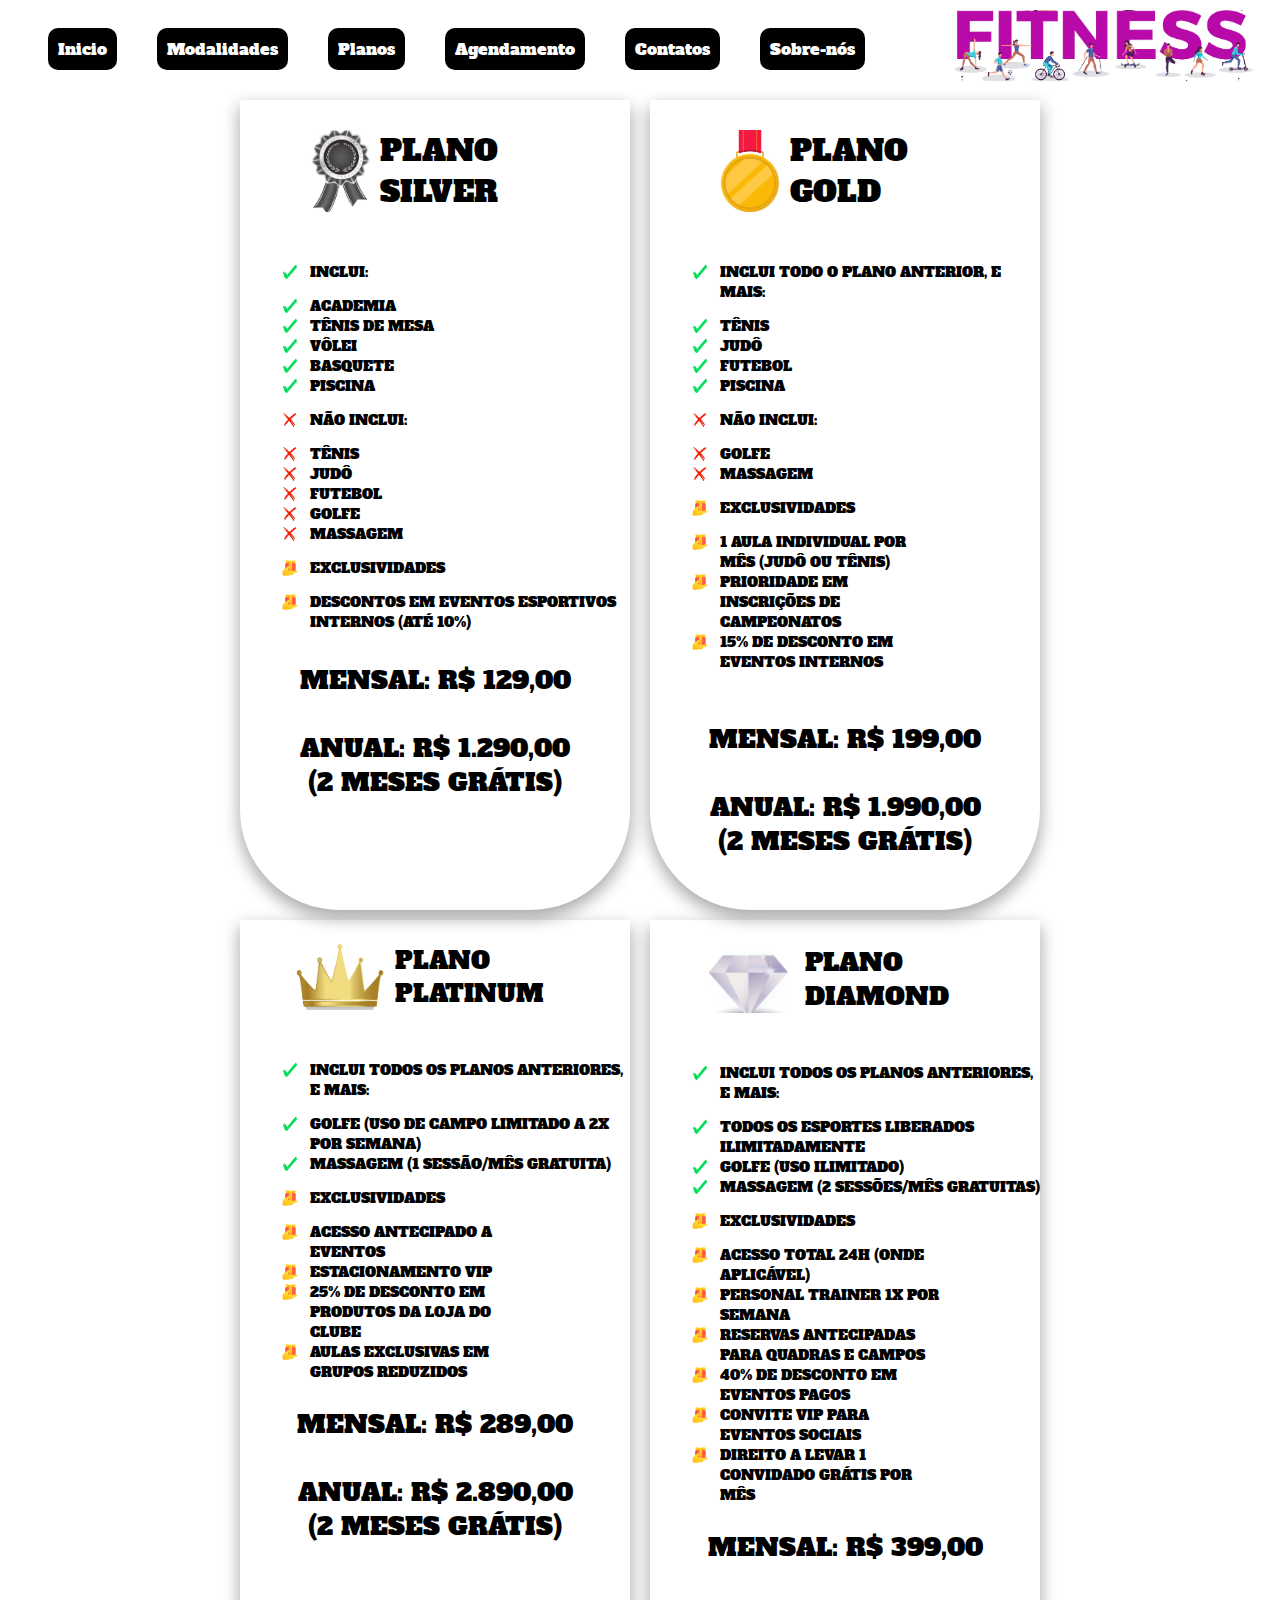
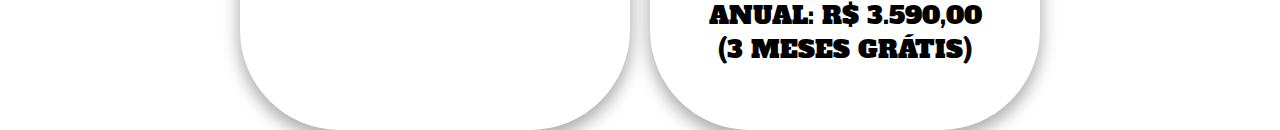
<file: aba-plano.html>
<!DOCTYPE html>
<html lang="en">

<head>
  <meta charset="UTF-8">
  <meta name="viewport" content="width=device-width, initial-scale=1.0">
  <title>Document</title>
  <link rel="stylesheet" href="css/style-geral-aba-inicio.css">
  <link rel="stylesheet" href="css/style-aba-planos.css">
  <link rel="stylesheet" href="css/style-botao-inicio-media-querie.css">
</head>

<body>

  <!-- ABA PLANOS-->





  <div class="containerp">

    <!-- Menu de navegação -->
    <div class="menu">
      <a class="inicio" href="index.html">Inicio</a>
      <a class="modalidades" href="aba-modalidades.html">Modalidades</a>
      <a class="plano" href="aba-plano.html">Planos</a>
      <a class="agendamento" href="aba-agendamento.html">Agendamento</a>
      <a class="contatos" href="aba-contatos.html">Contatos</a>

      <a class="sobre" href="aba-sobre-nos.html">Sobre-nós</a>

      </a>

    </div>

    <div class="logo"><img src='css/imagens/logo1.jpg' alt="logo"></div>


    <!-- DIV GUIA DE FUNDO DA ABA PLANOS- PARA OS CARDS SILVER, GOLD, PLATINUM E DIAMOND-->
    <div class="pl">

      <!-- DIV DO CARD SILVER E CONTEUDO PRESENTE NO CARD-->
      <div class="plano1">

        <ul class="ps">
          <li>PLANO<br>SILVER</li>
        </ul>



        <div class="con1">
          <ul class="ii">
            <li>INCLUI:</li>
          </ul>


          <ul class="inclui">
            <li>Academia</li>
            <li>Tênis de mesa</li>
            <li>Vôlei</li>
            <li>Basquete</li>
            <li>Piscina</li>
          </ul>


          <ul class="nii">
            <li>NÃO INCLUI:</li>
          </ul>


          <ul class="ninclui">
            <li>Tênis</li>
            <li>Judô</li>
            <li>Futebol</li>
            <li>Golfe</li>
            <li>Massagem</li>
          </ul>

        </div>




        <ul class="exx">
          <li>Exclusividades</li>
        </ul>

        <ul class="ex">
          <li>Descontos em eventos esportivos internos (até 10%)</li>
        </ul>


        <p class="p11">Mensal: R$ 129,00<br><br>
          Anual: R$ 1.290,00 <br> (2 meses grátis)</p>




      </div>












      <!-- DIV DO CARD GOLD E CONTEUDO PRESENTE NO CARD-->
      <div class="plano2">
        <ul class="ps2">
          <li>PLANO<BR>GOLD</li>
        </ul>

        <ul class="ii2">
          <li>Inclui todo o plano anterior, e mais:</li>
        </ul>


        <ul class="inclui2">
          <li>Tênis</li>
          <li>Judô</li>
          <li>Futebol</li>
          <li>Piscina</li>
        </ul>


        <ul class="nii2">
          <li>NÃO INCLUI:</li>
        </ul>


        <ul class="ninclui2">
          <li>Golfe</li>
          <li>Massagem</li>
        </ul>


        <ul class="exx2">
          <li>Exclusividades</li>
        </ul>

        <ul class="ex2">
          <li>1 aula individual por mês (judô ou tênis)</li>
          <li>Prioridade em inscrições de campeonatos</li>
          <li>15% de desconto em eventos internos</li>
        </ul>

        <p class="p22">Mensal: R$ 199,00<br><br>
          Anual: R$ 1.990,00 <br> (2 meses grátis)</p>

      </div>












      <!-- DIV DO CARD PLATINUM E CONTEUDO PRESENTE NO CARD-->
      <div class="plano3">
        <ul class="ps3">
          <li>PLANO<br>PLATINUM</li>
        </ul>

        <ul class="ii3">
          <li>Inclui todos os planos anteriores, e mais:</li>
        </ul>


        <ul class="inclui3">
          <li>Golfe (uso de campo limitado a 2x por semana)</li>
          <li>Massagem (1 sessão/mês gratuita)</li>
        </ul>

        <ul class="exx3">
          <li>Exclusividades</li>
        </ul>

        <ul class="ex3">
          <li>Acesso antecipado a eventos</li>
          <li>Estacionamento VIP</li>
          <li>25% de desconto em produtos da loja do clube</li>
          <li>Aulas exclusivas em grupos reduzidos</li>
        </ul>

        <p class="p33">Mensal: R$ 289,00<br><br>
          Anual: R$ 2.890,00 <br> (2 meses grátis)</p>

      </div>












      <!-- DIV DO CARD DIAMOND E CONTEUDO PRESENTE NO CARD-->
      <div class="plano4">

        <ul class="ps4">
          <li>PLANO<br>DIAMOND</li>
        </ul>

        <ul class="ii4">
          <li>Inclui todos os planos anteriores, e mais:</li>
        </ul>


        <ul class="inclui4">
          <li>Todos os esportes liberados ilimitadamente</li>
          <li>Golfe (uso ilimitado)</li>
          <li>Massagem (2 sessões/mês gratuitas)</li>
        </ul>


        <ul class="exx4">
          <li>Exclusividades</li>
        </ul>

        <ul class="ex4">
          <li>Acesso total 24h (onde aplicável)</li>
          <li>Personal trainer 1x por semana</li>
          <li>Reservas antecipadas para quadras e campos</li>
          <li>40% de desconto em eventos pagos</li>
          <li>Convite VIP para eventos sociais</li>
          <li>Direito a levar 1 convidado grátis por mês</li>
        </ul>


        <p class="p44">Mensal: R$ 399,00<br><br>
          Anual: R$ 3.590,00 <br> (3 meses grátis)</p>

      </div>



    </div>



  </div>
</body>

</html>
</file>
<file: css/style-geral-aba-inicio.css>
@import url('https://fonts.googleapis.com/css2?family=Alfa+Slab+One&family=Oswald:wght@200..700&display=swap');





/* ESTILIZAÇÃO DA ABA DE INICIO*/







/* LOGO*/
.logo2 {
  display: none;
}

.logo {
  width: 250px;
  position: fixed;
  z-index: 50000000;
  display: flex;
  justify-content: top;
  align-items: top;
  /* Centraliza na horizontal */
  align-items: center;
  margin-top: 10px;
  margin-right: 76px;
  top: 0;
  right: 0;
}


.logo img {
  max-width: 120%;
}



/*CORPO GERAL DA ABA INICIO*/
.container {
  height: 100%;
}

/*FONTE IMAGEM PRINCIPAL DISPOSITIVOS MOVEIS*/
.legenda {
  font-size: clamp(20px, 3vw, 50px);
}


.co1 {
  display: flex;
  flex-direction: column;
  width: 100%;
  display: flex;
  align-items: center;
  justify-content: center;
  min-width: 400px;
}

.co2 {
  display: flex;
  flex-direction: column;
  width: 100%;
  display: flex;
  align-items: center;
  justify-content: center;
  margin-right: 50px;
  min-width: 400px;
}

/*DIV DE FUNDO DO MENU DE NAVEGAÇÃO*/
.menu {
  align-items: center;
  padding: 20px;
  display: flex;
  position: sticky;
  background-color: white;
  z-index: 9999;
  top: 0;
}

/*DIV DE FUNDO DOS PLANOS: SILVER, GOLD, PLATINUM, DIAMOND E DOS 4 CARD DE ESPORTES A DIREITA*/
.planos {
  display: flex;
  justify-content: space-between;
  justify-content: flex-start;
  flex-direction: column;
}

.pp {
  display: flex;
  flex: 2;
  width: 100%;
  order: 2;
}

.preco {
  flex: 1;
  display: flex;
  width: 100%;
  gap: 10px;
}

/*LOGIN*/
.entrar {
  text-align: right;
  padding: 10px;
  margin-left: auto;
  width: 300px;
  height: 50px;
  background-image: url('imagens/logo.jpg');
  background-size: 100%;
  background-position: center -43px;
  margin-right: 20px;
  text-decoration: none;
  background-repeat: no-repeat;
}

/*EFEITO DE SELECIONADO DAS ABAS DO MENU DE NAVEGAÇÃO*/
.menu a:not(.entrar):not(.cadastrar):hover {
  background: rgb(255, 0, 0);
}

/*DESIGN DO MENU DE NAVEGAÇÃO - ABA INICIO*/
.inicio {
  background: black;
  text-decoration: none;
  padding: 10px;
  text-align: center;
  color: white;
  margin-left: 20px;
  margin-right: 20px;
  border-radius: 10px;
  font-family: "Alfa Slab One", serif;
  font-weight: 400;
  font-style: normal;
}

/*DESIGN DO MENU DE NAVEGAÇÃO - ABA CONTATOS*/
.contatos {
  background: black;
  text-decoration: none;
  padding: 10px;
  text-align: center;
  color: white;
  margin-left: 20px;
  margin-right: 20px;
  border-radius: 10px;
  font-family: "Alfa Slab One", serif;
  font-weight: 400;
  font-style: normal;
}

/*DESIGN DO MENU DE NAVEGAÇÃO - ABA MODALIDADES*/
.modalidades {
  background: black;
  text-decoration: none;
  padding: 10px;
  text-align: center;
  color: white;
  margin-left: 20px;
  margin-right: 20px;
  border-radius: 10px;
  font-family: "Alfa Slab One", serif;
  font-weight: 400;
  font-style: normal;
}

/*DESIGN DO MENU DE NAVEGAÇÃO - ABA PLANOS*/
.plano {
  background: black;
  text-decoration: none;
  padding: 10px;
  text-align: center;
  color: white;
  margin-left: 20px;
  margin-right: 20px;
  border-radius: 10px;
  font-family: "Alfa Slab One", serif;
  font-weight: 400;
  font-style: normal;
}

/*DESIGN DO MENU DE NAVEGAÇÃO - ABA AGENDAMENTO*/
.agendamento {
  background: black;
  text-decoration: none;
  padding: 10px;
  text-align: center;
  color: white;
  margin-left: 20px;
  margin-right: 20px;
  border-radius: 10px;
  font-family: "Alfa Slab One", serif;
  font-weight: 400;
  font-style: normal;
}

.sobre {
  background: black;
  text-decoration: none;
  padding: 10px;
  text-align: center;
  color: white;
  margin-left: 20px;
  margin-right: 20px;
  border-radius: 10px;
  font-family: "Alfa Slab One", serif;
  font-weight: 400;
  font-style: normal;
}
</file>
<file: css/style-aba-planos.css>
@import url('https://fonts.googleapis.com/css2?family=Alfa+Slab+One&family=Oswald:wght@200..700&display=swap');





/* ESTILIZAÇÃO DA ABA PLANOS*/





/*DIV GUIA DE FUNDO DA ABA PLANOS EM GERAL*/
.pl {
  height: 840px;
  margin-left: 25px;
  margin-right: 25px;
  display: flex;
  flex-wrap: wrap;
  justify-content: center;
  align-items: center;
  font-family: arial;
  text-transform: uppercase;
  font-family: "Alfa Slab One", serif;
  font-weight: 400;
  font-style: normal;
  text-align: center;
}













/*DESIGN DO CARD PLANO SILVER*/
.plano1 {
  border-bottom-right-radius: 100px;
  border-bottom-left-radius: 100px;
  max-width: 390px;
  margin-top: 10px;
  height: 810px;
  margin-left: 10px;
  margin-right: 10px;
  font-size: 14px;
  box-shadow: 0 8px 16px 0 rgba(0, 0, 0, 0.2), 0 6px 20px 0 rgba(0, 0, 0, 0.19);
  width: 100%;
}


/*DESIGN DO TITULO DO CARD PLANO SILVER*/
.ps {
  font-size: 30px;
}

/*IMAGEM A ESQUERDA DO TITULO DO CARD PLANO SILVER*/
.ps li {
  padding-left: 100px;
  list-style: none;
  background-image: url('imagens/prata.jpg');
  background-size: 120px 120px;
  background-repeat: no-repeat;
  text-align: left;
  margin-bottom: 50px;
  background-position: 0px -20px;
}

/*IMAGEM A ESQUERDA DA LISTA DE NÃO INCLUI DO CARD PLANO SILVER*/
.ninclui li {
  padding-left: 30px;
  list-style: none;
  background-image: url('imagens/no.png');
  background-size: 20px 20px;
  background-repeat: no-repeat;
  text-align: left;
}

.nii li {
  padding-left: 30px;
  list-style: none;
  background-image: url('imagens/no.png');
  background-size: 20px 20px;
  background-repeat: no-repeat;
  text-align: left;
}

/*IMAGEM A ESQUERDA DA LISTA INCLUI DO CARD PLANO SILVER*/
.inclui li {
  padding-left: 30px;
  list-style: none;
  background-image: url('imagens/yes.png');
  background-size: 20px 20px;
  background-repeat: no-repeat;
  text-align: left;
}

.ii li {
  padding-left: 30px;
  list-style: none;
  background-image: url('imagens/yes.png');
  background-size: 20px 20px;
  background-repeat: no-repeat;
  text-align: left;
}

/*IMAGEM A ESQUERDA DA LISTA EXCLUSIVIDADES DO CARD PLANO SILVER*/
.exx li {
  padding-left: 30px;
  list-style: none;
  background-image: url('imagens/p.png');
  background-size: 20px 20px;
  background-repeat: no-repeat;
  text-align: left;
}

.ex li {
  text-align: left;
  list-style: none;
  background-image: url('imagens/p.png');
  background-size: 20px 20px;
  background-repeat: no-repeat;
  padding-left: 30px;
}

/*DESIGN DO TEXTO DO VALOR MENSAL E ANUAL DA MENSALIDADE DO CARD PLANO SILVER*/
.p11 {
  font-size: 25px;
  text-align: center;
  color: rgb(0, 0, 0);
  margin-top: 31px;
}

/*DESIGN DE SELECIONADO DO CARD PLANO SILVER COM A COR NO TOPO DO CARD*/
.plano1:hover {
  border-top: 20px solid gray;
}














/*DESIGN DO CARD PLANO GOLD*/
.plano2 {
  border-bottom-right-radius: 100px;
  border-bottom-left-radius: 100px;
  margin-top: 10px;
  height: 810px;
  max-width: 390px;
  margin-left: 10px;
  margin-right: 10px;
  font-size: 14px;
  box-shadow: 0 8px 16px 0 rgba(0, 0, 0, 0.2), 0 6px 20px 0 rgba(0, 0, 0, 0.19);
  width: 100%;
}

/*DESIGN DO TITULO DO CARD PLANO GOLD*/
.ps2 {
  font-size: 30px;
}

/*IMAGEM A ESQUERDA DO TITULO DO CARD PLANO GOLD*/
.ps2 li {
  padding-left: 100px;
  list-style: none;
  background-image: url('imagens/gold.jpg');
  background-size: 120px 120px;
  background-repeat: no-repeat;
  text-align: left;
  margin-bottom: 50px;
  background-position: 0px -23px;
}

/*IMAGEM A ESQUERDA DA LISTA DE NÃO INCLUI DO CARD PLANO GOLD*/
.ninclui2 li {
  padding-left: 30px;
  list-style: none;
  background-image: url('imagens/no.png');
  background-size: 20px 20px;
  background-repeat: no-repeat;
  text-align: left;
}

.nii2 li {
  padding-left: 30px;
  list-style: none;
  background-image: url('imagens/no.png');
  background-size: 20px 20px;
  background-repeat: no-repeat;
  text-align: left;
}

/*IMAGEM A ESQUERDA DA LISTA INCLUI DO CARD PLANO GOLD*/
.inclui2 li {
  padding-left: 30px;
  list-style: none;
  background-image: url('imagens/yes.png');
  background-size: 20px 20px;
  background-repeat: no-repeat;
  text-align: left;
}

.ii2 li {
  padding-left: 30px;
  list-style: none;
  background-image: url('imagens/yes.png');
  background-size: 20px 20px;
  background-repeat: no-repeat;
  text-align: left;
}

/*IMAGEM A ESQUERDA DA LISTA EXCLUSIVIDADES DO CARD PLANO GOLD*/
.ex2 li {
  margin-right: 100px;
}

.ex2 li {
  text-align: left;
  list-style: none;
  background-image: url('imagens/p.png');
  background-size: 20px 20px;
  background-repeat: no-repeat;
  padding-left: 30px;
}

.exx2 li {
  padding-left: 30px;
  list-style: none;
  background-image: url('imagens/p.png');
  background-size: 20px 20px;
  background-repeat: no-repeat;
  text-align: left;
}

/*DESIGN DO TEXTO DO VALOR MENSAL E ANUAL DA MENSALIDADE DO CARD PLANO GOLD*/
.p22 {
  font-size: 25px;
  text-align: center;
  color: #000000;
  margin-top: 50px;
}

/*DESIGN DE SELECIONADO DO CARD PLANO GOLD COM A COR NO TOPO DO CARD*/
.plano2:hover {
  border-top: 20px solid #cf7003;
}





















/*DESIGN DO CARD PLANO PLATINUM*/
.plano3 {
  border-bottom-right-radius: 100px;
  border-bottom-left-radius: 100px;
  font-size: 14px;
  margin-top: 10px;
  height: 810px;
  margin-left: 10px;
  margin-right: 10px;
  max-width: 390px;
  box-shadow: 0 8px 16px 0 rgba(0, 0, 0, 0.2), 0 6px 20px 0 rgba(0, 0, 0, 0.19);
}


/*DESIGN DO TITULO DO CARD PLANO PLATINUM*/
.ps3 {
  font-size: 24px;
}

/*IMAGEM A ESQUERDA DO TITULO DO CARD PLANO PLATINUM*/
.ps3 li {
  padding-left: 115px;
  list-style: none;
  background-image: url('imagens/king.jpg');
  background-size: 120px 120px;
  background-repeat: no-repeat;
  text-align: left;
  margin-bottom: 50px;
  background-position: 0px -23px;
}

/*IMAGEM A ESQUERDA DA LISTA DE NÃO INCLUI DO CARD PLANO PLATINUM*/
.ninclui3 li {
  padding-left: 30px;
  list-style: none;
  background-image: url('imagens/no.png');
  background-size: 20px 20px;
  background-repeat: no-repeat;
  text-align: left;
}

.nii3 li {
  padding-left: 30px;
  list-style: none;
  background-image: url('imagens/no.png');
  background-size: 20px 20px;
  background-repeat: no-repeat;
  text-align: left;
}

/*IMAGEM A ESQUERDA DA LISTA INCLUI DO CARD PLANO PLATINUM*/
.inclui3 li {
  padding-left: 30px;
  list-style: none;
  background-image: url('imagens/yes.png');
  background-size: 20px 20px;
  background-repeat: no-repeat;
  text-align: left;
}

.ii3 li {
  padding-left: 30px;
  list-style: none;
  background-image: url('imagens/yes.png');
  background-size: 20px 20px;
  background-repeat: no-repeat;
  text-align: left;
}

/*IMAGEM A ESQUERDA DA LISTA EXCLUSIVIDADES DO CARD PLANO PLATINUM*/
.ex3 li {
  margin-right: 100px;
}

.ex3 li {
  text-align: left;
  list-style: none;
  background-image: url('imagens/p.png');
  background-size: 20px 20px;
  background-repeat: no-repeat;
  padding-left: 30px;
}

.exx3 li {
  padding-left: 30px;
  list-style: none;
  background-image: url('imagens/p.png');
  background-size: 20px 20px;
  background-repeat: no-repeat;
  text-align: left;
}

/*DESIGN DO TEXTO DO VALOR MENSAL E ANUAL DA MENSALIDADE DO CARD PLANO PLATINUM*/
.p33 {
  font-size: 25px;
  text-align: center;
  color: #000000;
}

/*DESIGN DE SELECIONADO DO CARD PLANO PLATINUM COM A COR NO TOPO DO CARD*/
.plano3:hover {
  border-top: 20px solid #b6a811;
}




















/*DESIGN DO CARD PLANO DIAMOND*/
.plano4 {
  border-bottom-right-radius: 100px;
  border-bottom-left-radius: 100px;
  font-size: 14px;
  margin-top: 10px;
  height: 810px;
  margin-left: 10px;
  margin-right: 10px;
  max-width: 390px;
  box-shadow: 0 8px 16px 0 rgba(0, 0, 0, 0.2), 0 6px 20px 0 rgba(0, 0, 0, 0.19);
  width: 100%;
}


/*DESIGN DO TITULO DO CARD PLANO DIAMOND*/
.ps4 {
  font-size: 25px;
}

/*IMAGEM A ESQUERDA DO TITULO DO CARD PLANO DIAMOND*/
.ps4 li {
  padding-left: 115px;
  list-style: none;
  background-image: url('imagens/d.png');
  background-size: 120px 120px;
  background-repeat: no-repeat;
  text-align: left;
  margin-bottom: 50px;
  background-position: 0px -23px;
}

/*IMAGEM A ESQUERDA DA LISTA DE NÃO INCLUI DO CARD PLANO DIAMOND*/
.ninclui4 li {
  padding-left: 30px;
  list-style: none;
  background-image: url('imagens/no.png');
  background-size: 20px 20px;
  background-repeat: no-repeat;
  text-align: left;
}

.nii4 li {
  padding-left: 30px;
  list-style: none;
  background-image: url('imagens/no.png');
  background-size: 20px 20px;
  background-repeat: no-repeat;
  text-align: left;
}

/*IMAGEM A ESQUERDA DA LISTA INCLUI DO CARD PLANO DIAMOND*/
.inclui4 li {
  padding-left: 30px;
  list-style: none;
  background-image: url('imagens/yes.png');
  background-size: 20px 20px;
  background-repeat: no-repeat;
  text-align: left;
}

.ii4 li {
  padding-left: 30px;
  list-style: none;
  background-image: url('imagens/yes.png');
  background-size: 20px 20px;
  background-repeat: no-repeat;
  text-align: left;
}

/*IMAGEM A ESQUERDA DA LISTA EXCLUSIVIDADES DO CARD PLANO DIAMOND*/
.ex4 li {
  margin-right: 100px;
}

.ex4 li {
  text-align: left;
  list-style: none;
  background-image: url('imagens/p.png');
  background-size: 20px 20px;
  background-repeat: no-repeat;
  padding-left: 30px;
}

.exx4 li {
  padding-left: 30px;
  list-style: none;
  background-image: url('imagens/p.png');
  background-size: 20px 20px;
  background-repeat: no-repeat;
  text-align: left;
}

/*DESIGN DO TEXTO DO VALOR MENSAL E ANUAL DA MENSALIDADE DO CARD PLANO DIAMOND*/
.p44 {
  font-size: 25px;
  text-align: center;
  color: rgb(0, 0, 0);
}

/*DESIGN DE SELECIONADO DO CARD PLANO DIAMOND COM A COR NO TOPO DO CARD*/
.plano4:hover {
  border-top: 20px solid #a9a4a4;
}
</file>
<file: css/style-botao-inicio-media-querie.css>
@import url('https://fonts.googleapis.com/css2?family=Alfa+Slab+One&family=Oswald:wght@200..700&display=swap');



.menu {
  width: 100%;
}


/* ESTILIZAÇÃO DA MEDIA QUERY PARA OUTROS DISPOSITIVOS - EFEITO PARA O BOTAO INICIO APARECER SOZINHO*/








@media only screen and (min-width: 768px) and (max-width:1240px) {

  .logo {
    margin-right: 70px;
    top: 14px;
  }

  .logo img {
    max-width: 100%;
  }



  /*ABA CONTATOS*/
  .fundo5 {
    height: 30vh;
  }

  .cont1 {
    height: 40vh;
  }


  .cw1 {
    margin-right: 30px;

    font-size: 13px;
  }


  /*ABA - AGENDAMENTO*/

  .ag {
    font-size: 4vh;
    height: 6vh;
    margin-bottom: 45px;
    margin-top: 120px;
  }

  .n2,
  .t2,
  .ee2 {
    height: 3vh;
  }

  .n1,
  .t1,
  .ee1 {
    font-size: 2.2vh;
  }

  .enviar {
    margin-top: 0px;
    height: 5vh;
    font-size: 3vh;
  }


  #msg {
    top: 90px;
    height: 9vh;
    font-size: 3vh;
  }



  /*ABA - SOBRE NOS*/
  .fundo2 {
    height: 30vh;
  }

  .scont1 {
    height: 40vh;
  }

  .scw1 {
    font-size: 2.5vh;
    margin-right: 30px;
  }



  /*ABA - PLANOS*/
  .plano1 {
    border-radius: 0px;
  }

  .plano2 {
    border-radius: 0px;
  }

  .plano3 {
    border-radius: 0px;
  }

  .plano4 {
    border-radius: 0px;
  }


  /*ABA - MODALIDADES*/
  #image-text {
    font-size: 5vh;
    margin-left: 60px;
    margin-right: 60px;
  }



  .contatos {
    display: none;
  }

  .modalidades {
    display: none;
  }

  .plano {
    display: none;
  }

  .agendamento {
    display: none;
  }

  .sobre {
    display: none;
  }



}











@media only screen and (min-width: 0px) and (max-width:768px) {



  .menu {
    position: sticky;
  }

  .plano1 {
    font-size: 10px;
    height: 700px;
  }

  .p11 {
    font-size: 15px;
  }

  .ps {
    font-size: 5vw;
  }

  .ps li {
    padding-top: 20px;
    background-position: 0px -12px;
    padding-bottom: 25px;
  }


  .plano2 {
    font-size: 10px;
    height: 700px;
  }

  .p22 {
    font-size: 15px;
  }

  .ps2 {
    font-size: 5vw;
  }

  .ps2 li {
    padding-top: 20px;
    background-position: 0px -5px;
    padding-bottom: 40px;
  }

  .plano3 {
    font-size: 10px;
    height: 700px;
  }

  .p33 {
    font-size: 15px;
  }

  .ps3 {
    font-size: 4vw;
  }

  .ps3 li {
    padding-top: 20px;
    background-position: 0px -23px;
    padding-bottom: 25px;
  }


  .plano4 {
    font-size: 10px;
    height: 700px;
  }

  .p44 {
    font-size: 15px;
  }

  .ps4 {
    font-size: 4vw;
  }

  .ps4 li {
    padding-top: 20px;
    background-position: 0px -23px;
    padding-bottom: 25px;
  }


  .logo {
    margin-right: 40px;
    top: 20px;
    width: 140px;
  }

  /*ABA CONTATOS*/
  .fundo5 {
    height: 30vh;
  }

  .cont1 {
    height: 40vh;
  }


  .cw1 {
    margin-right: 30px;

    font-size: 13px;
  }


  /*ABA - AGENDAMENTO*/

  .ag {
    font-size: 3.5vh;
    height: 10vh;
    margin-bottom: 20px;
    margin-top: 11vh;
  }

  .n2,
  .t2,
  .ee2 {
    height: 4vh;
  }

  .n1,
  .t1,
  .ee1 {
    font-size: 2.5vh;
  }

  body {
    overflow-x: hidden;
  }

  .enviar {
    margin-top: 0vh;
    height: 7vh;
    font-size: 3.5vh;
  }


  #msg {
    top: 90px;
    height: 9vh;
    font-size: 2.9vh;
    width: 100%;
  }



  /*ABA - SOBRE NOS*/
  .fundo2 {
    height: 30vh;
  }

  .scont1 {
    height: 40vh;
  }

  .scw1 {
    margin-right: 30px;
  }



  /*ABA - PLANOS*/
  .plano1 {
    border-radius: 0px;
  }

  .plano2 {
    border-radius: 0px;
  }

  .plano3 {
    border-radius: 0px;
  }

  .plano4 {
    border-radius: 0px;
  }


  /*ABA - MODALIDADES*/
  #image-text {
    font-size: 4vh;
    margin-left: 60px;
    margin-right: 60px;
  }



  .entrar {
    background-position: 0px -39px;
  }

  .contatos {
    display: none;
  }

  .modalidades {
    display: none;
  }

  .plano {
    display: none;
  }

  .agendamento {
    display: none;
  }

  .sobre {
    display: none;
  }

  #msg {
    width: 100%;

  }

  .menu {
    width: auto;
  }

  .containerp {
    height: 3000px;
  }

}

@media only screen and (min-width: 0px) and (max-width:1706px) {
  .containerp {
    min-height: 140vh;
  }
}


@media only screen and (min-width: 769px) and (max-width:885px) {
  .containerp {
    min-height: 300vh;
  }
}
</file>
